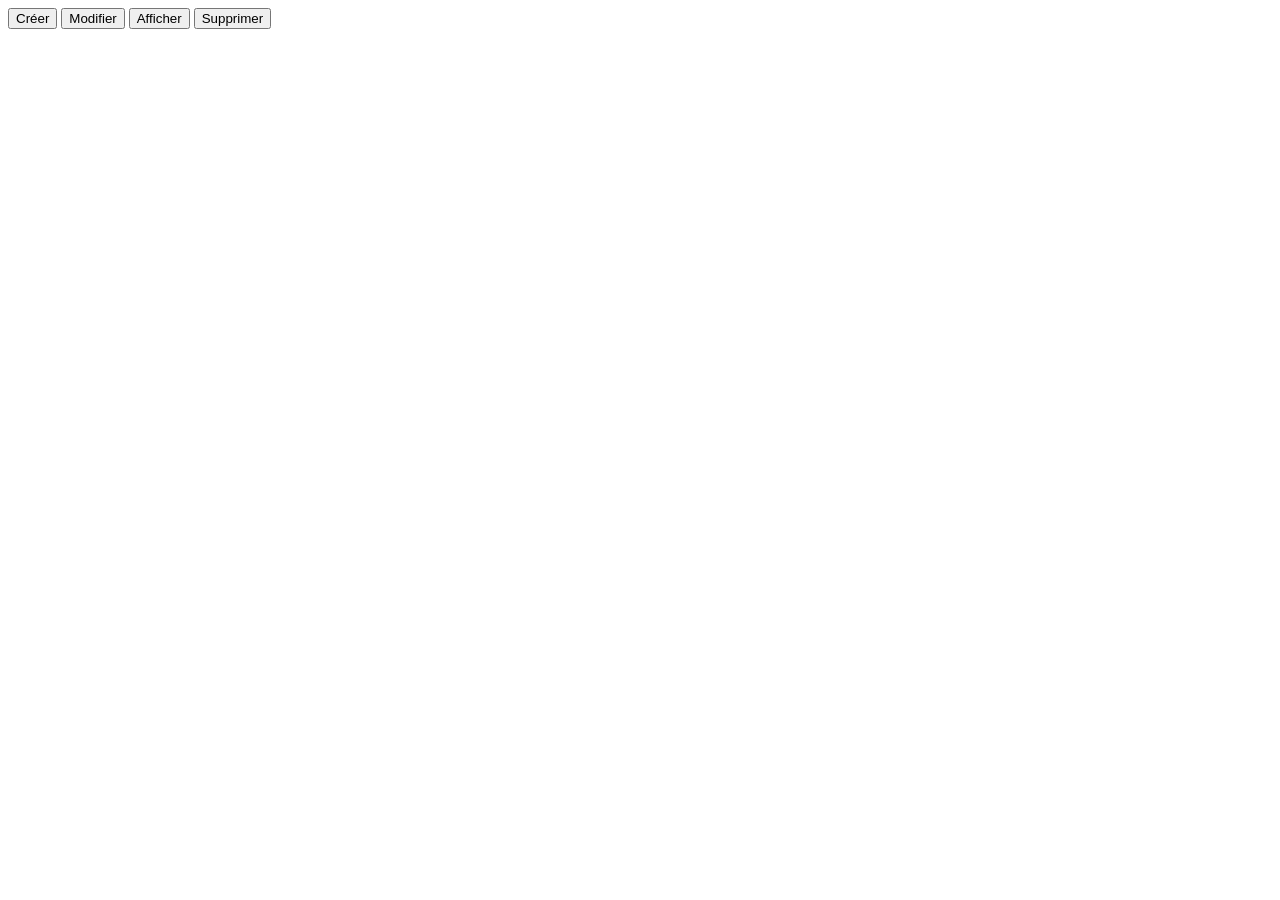
<file: button.html>
<!DOCTYPE html>
<html lang="fr">

<head>
    <meta charset="UTF-8">
    <meta name="viewport" content="width=device-width, initial-scale=1.0">
    <title>BUTTON</title>
</head>

<body>
<button type="button">Créer</button>
<button type="button">Modifier</button>
<button type="button">Afficher</button>
<button type="button">Supprimer</button>

</body>

</html>
</file>
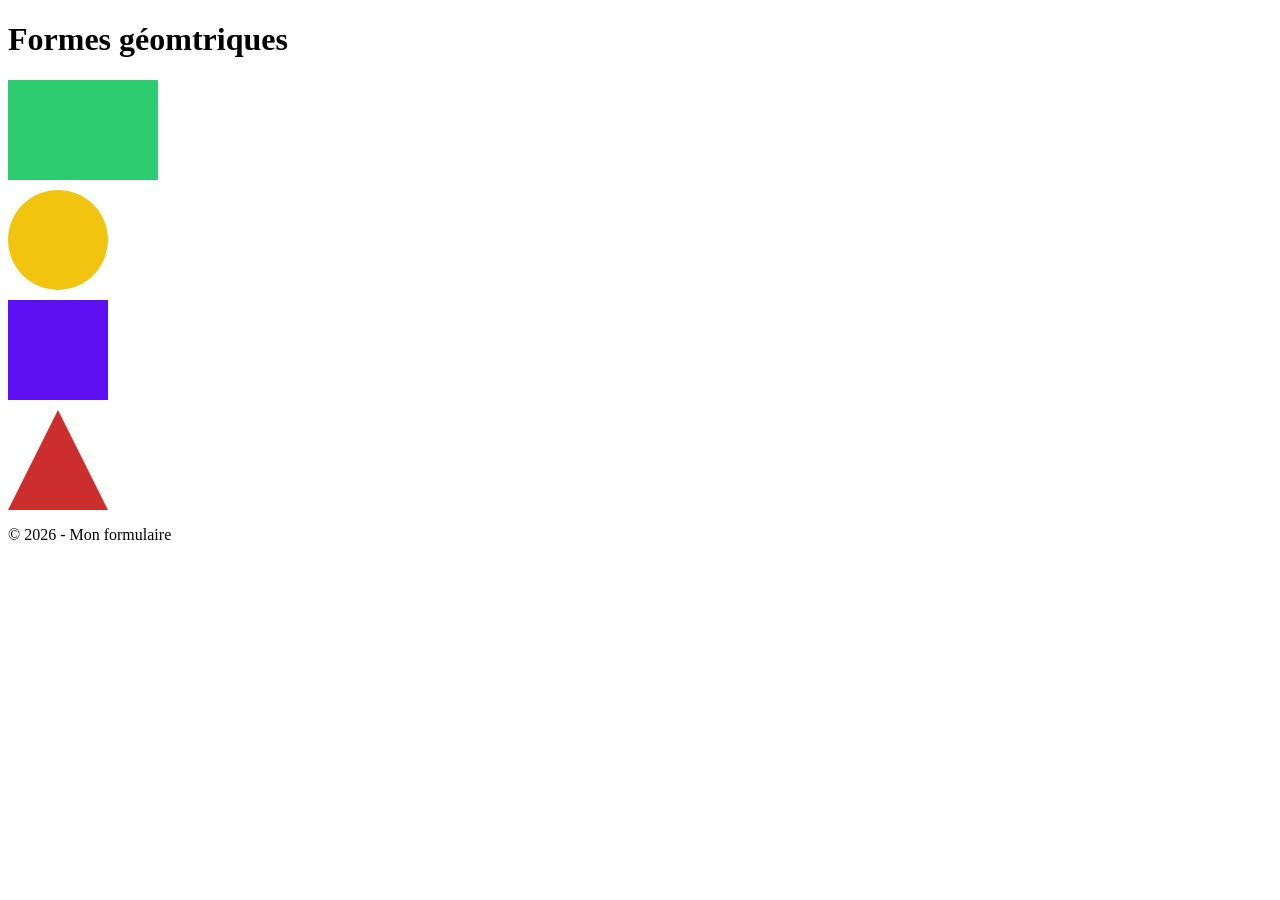
<file: formes_geometriques.html>
<!DOCTYPE html>
<html lang="fr">
<head>
    <meta charset="UTF-8">
    <meta name="viewport" content="width=device-width, initial-scale=1.0">
    <title>Formulaire</title>
</head>
<style>
    /* Rectangle parfait */
.mon-rectangle {
    width: 150px;
  height: 100px;
  background-color: #2ecc71;
  margin-bottom: 10px;
}

/* Cercle */
.mon-cercle {
    width: 100px;
  height: 100px;
  background-color: #f1c40f;
  clip-path: circle(50% at 50% 50%);
  margin-bottom: 10px;
}
/* Carre */
.mon-carre{
    width: 100px;
  height: 100px;
  background-color: #5e0ff1;
  margin-left: 0px;
  transform: none;
  margin-bottom: 10px;
}
/* Triangle */
.mon-triangle{

    width: 100px;
  height: 100px;
  background-color: #cc2e2e;
  clip-path: polygon(50% 0%, 0% 100%, 100% 100%);

}
</style>

<body>

    <header>
        <h1>Formes géomtriques</h1>
    </header>

    <main>
        <div class="mon-rectangle"></div>
        <div class="mon-cercle"></div>
        <div class="mon-carre"></div>
        <div class="mon-triangle"></div>

    </main>

    <footer>
        <p>&copy; 2026 - Mon formulaire</p>
    </footer>

</body>
</html>
</file>
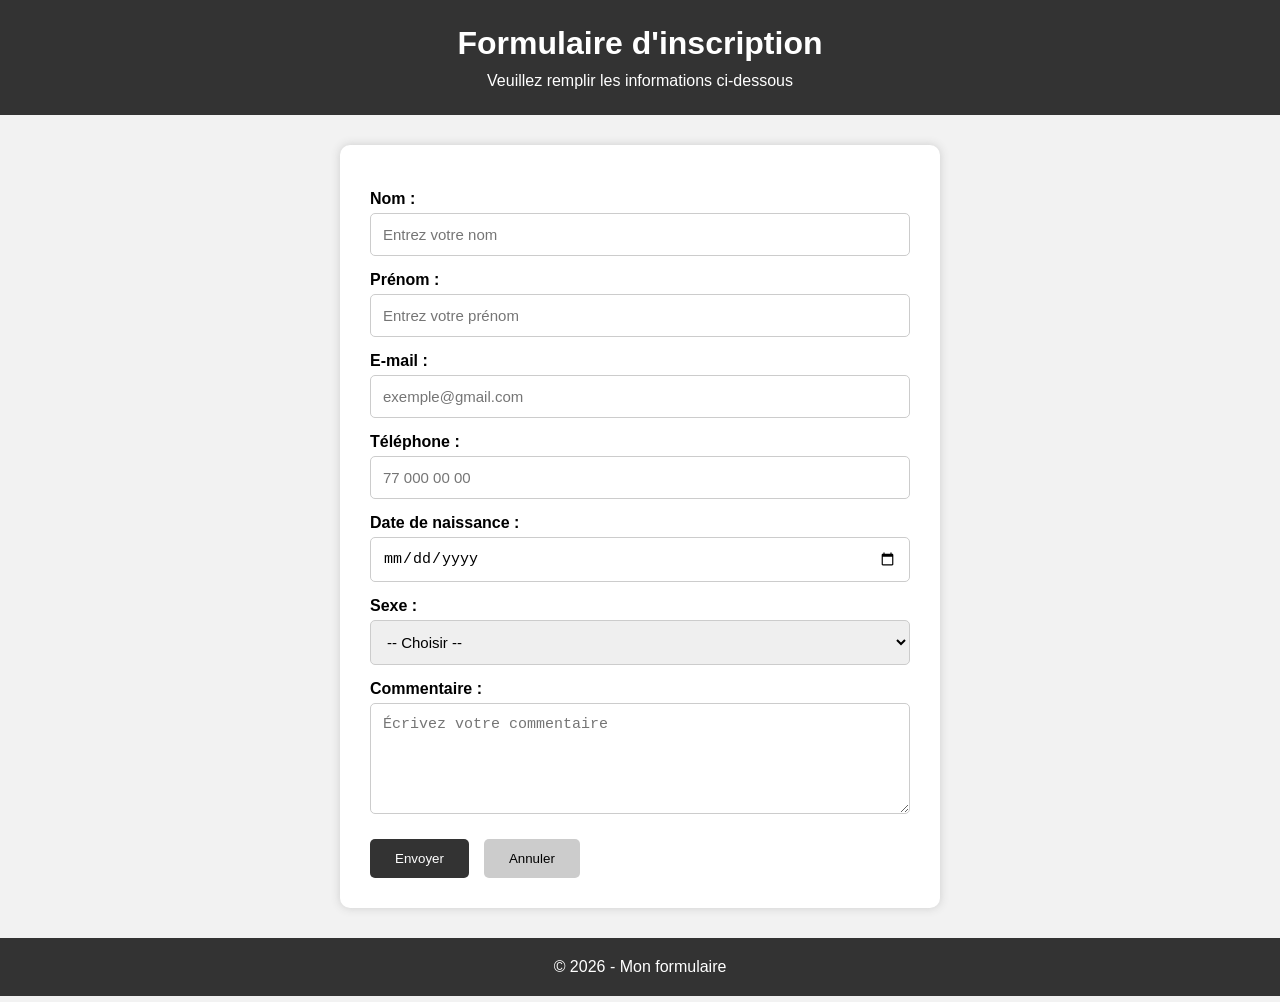
<file: index copy.html>
<!DOCTYPE html>
<html lang="fr">
<head>
    <meta charset="UTF-8">
    <meta name="viewport" content="width=device-width, initial-scale=1.0">
    <title>Formulaire</title>
    <link rel="stylesheet" href="style.css">
</head>

<body>

    <header>
        <h1>Formulaire d'inscription</h1>
        <p>Veuillez remplir les informations ci-dessous</p>
    </header>

    <main>
        <form>

            <label for="nom">Nom :</label>
            <input type="text" id="nom" name="nom" placeholder="Entrez votre nom">

            <label for="prenom">Prénom :</label>
            <input type="text" id="prenom" name="prenom" placeholder="Entrez votre prénom">

            <label for="email">E-mail :</label>
            <input type="email" id="email" name="email" placeholder="exemple@gmail.com">

            <label for="telephone">Téléphone :</label>
            <input type="tel" id="telephone" name="telephone" placeholder="77 000 00 00">

            <label for="date">Date de naissance :</label>
            <input type="date" id="date" name="date">

            <label for="sexe">Sexe :</label>
            <select id="sexe" name="sexe">
                <option value="">-- Choisir --</option>
                <option value="homme">Homme</option>
                <option value="femme">Femme</option>
            </select>

            <label for="message">Commentaire :</label>
            <textarea id="message" name="message" rows="5"
                placeholder="Écrivez votre commentaire"></textarea>

            <div class="boutons">
                <button type="submit">Envoyer</button>
                <button type="reset">Annuler</button>
            </div>

        </form>
    </main>

    <footer>
        <p>&copy; 2026 - Mon formulaire</p>
    </footer>

</body>
</html>
</file>
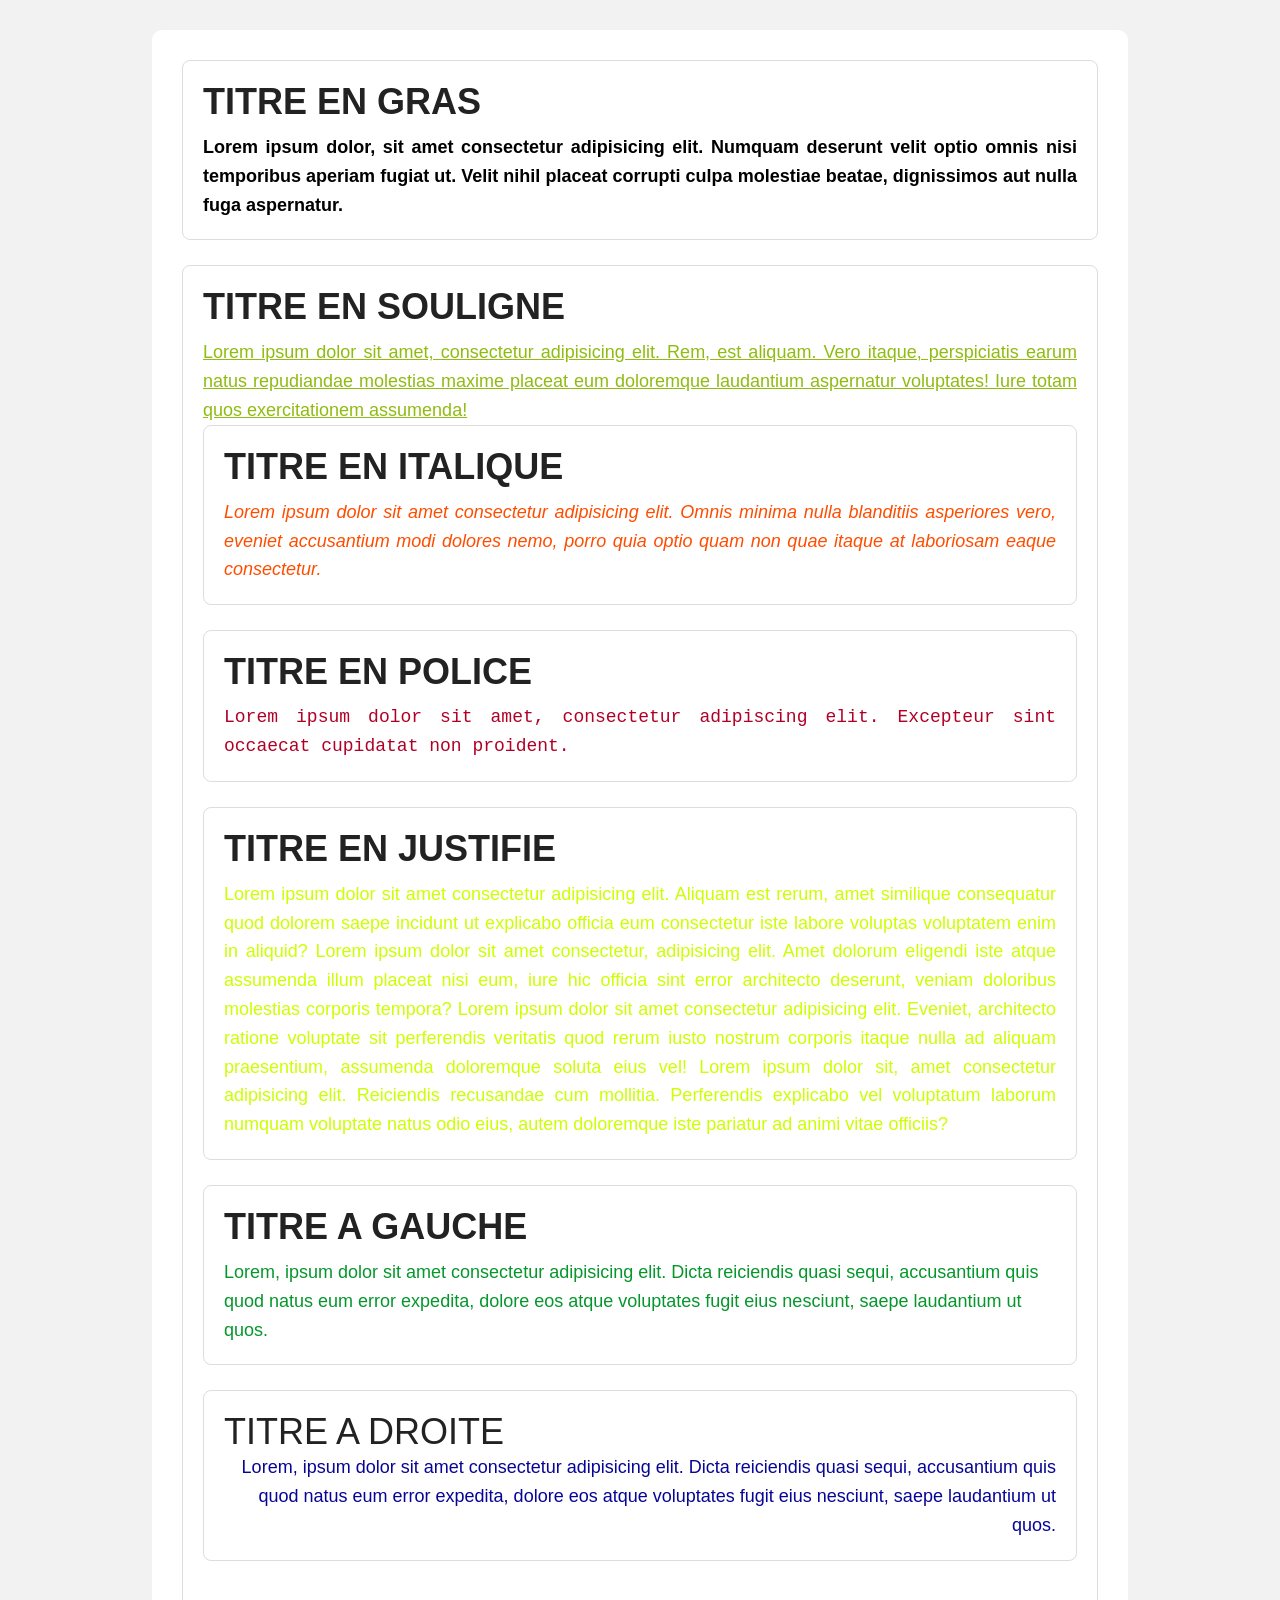
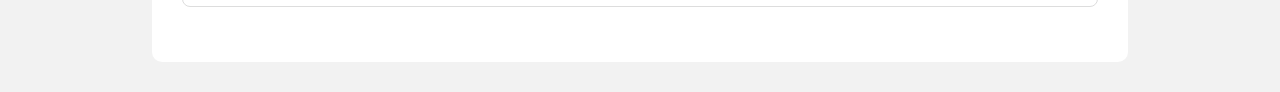
<file: index1.html>
<!DOCTYPE html>
<html lang="fr">

<head>
    <meta charset="UTF-8">
    <meta name="viewport" content="width=device-width, initial-scale=1.0">
    <title>TEXTE</title>
</head>

<style>
    * {
    margin: 0;
    padding: 0;
    box-sizing: border-box;
}

body {
    font-family: Arial, sans-serif;
    background-color: #f2f2f2;
    padding: 30px;
}

section {
    width: 80%;
    margin: auto;
    background-color: white;
    padding: 30px;
    border-radius: 10px;
}

/* Les div */

section div {
    margin-bottom: 25px;
    padding: 20px;
    border: 1px solid #ddd;
    border-radius: 8px;
}

/* Les titres */

h1 {
    font-size: 36px;
    color: #222;
    margin-bottom: 10px;
}

h2 {
    font-size: 36px;
    color: #222;
    margin-bottom: 10px;
}

h3 {
    font-size: 36px;
    color: #222;
    margin-bottom: 10px;
}

h4 {
    font-size: 36px;
    color: #222;
    margin-bottom: 10px;
}

h5 {
    font-size: 36px;
    color: #222;
    margin-bottom: 10px;
}

h6 {
    font-size: 36px;
    color: #222;
    margin-bottom: 10px;
}
h7{
    font-size: 36px;
    color: #222;
    margin-bottom: 10px;

}

/* Les paragraphes */

p {
    font-size: 16px;
    line-height: 1.6;
    text-align: justify;
}
 

/* paragraphe en gras */

h1 + p {
    font-weight: bold;
    font-size:large;
}
/* paragraphe en Souligne */

h2 + p {
    text-decoration: underline;
    color:#90bb11 ;
    font-size:large;
}
/* paragraphe en Italique */

h3 + p {
    font-style: italic;
    color: rgb(255, 77, 0);
    font-size:large;
}
/* paragraphe en police */

h4 + p {
    font-family: "Courier New", Courier, monospace;
    color: rgb(177, 0, 38);
    font-size:large;
}
/* paragraphe en justifie */

h5 + p {
    text-align: justify;
    color: rgb(204, 255, 0);
    font-size:large;
}
/* paragraphe a gauche */

h6 + p {
    text-align: left;
    color: rgb(5, 150, 44);
    font-size:large;
}
/* paragraphe a droite */

h7+ p {
    text-align: right;
    color: rgb(7, 5, 150);
    font-size:large;
}
</style>

<body>

    <section>

        <div>
            <h1>TITRE EN GRAS</h1>
            <p>
                Lorem ipsum dolor, sit amet consectetur adipisicing elit. Numquam deserunt velit optio omnis nisi temporibus aperiam fugiat ut. Velit nihil placeat corrupti culpa molestiae beatae, dignissimos aut nulla fuga aspernatur.
            </p>
        </div>

        <div>
            <h2>TITRE EN SOULIGNE</h2>
            <p>
                Lorem ipsum dolor sit amet, consectetur adipisicing elit. Rem, est aliquam. Vero itaque, perspiciatis earum natus repudiandae molestias maxime placeat eum doloremque laudantium aspernatur voluptates! Iure totam quos exercitationem assumenda!

        <div>
            <h3>TITRE EN ITALIQUE</h3>
            <p>
                Lorem ipsum dolor sit amet consectetur adipisicing elit. Omnis minima nulla blanditiis asperiores vero, eveniet accusantium modi dolores nemo, porro quia optio quam non quae itaque at laboriosam eaque consectetur.
            </p>
        </div>

        <div>
            <h4>TITRE EN POLICE</h4>
            <p>
                Lorem ipsum dolor sit amet, consectetur adipiscing elit.
                Excepteur sint occaecat cupidatat non proident.
            </p>
        </div>

        <div>
            <h5>TITRE EN JUSTIFIE</h5>
            <p>
                Lorem ipsum dolor sit amet consectetur adipisicing elit. Aliquam est rerum, amet similique consequatur quod dolorem saepe incidunt ut explicabo officia eum consectetur iste labore voluptas voluptatem enim in aliquid?
                Lorem ipsum dolor sit amet consectetur, adipisicing elit. Amet dolorum eligendi iste atque assumenda illum placeat nisi eum, iure hic officia sint error architecto deserunt, veniam doloribus molestias corporis tempora?
                Lorem ipsum dolor sit amet consectetur adipisicing elit. Eveniet, architecto ratione voluptate sit perferendis veritatis quod rerum iusto nostrum corporis itaque nulla ad aliquam praesentium, assumenda doloremque soluta eius vel!
                Lorem ipsum dolor sit, amet consectetur adipisicing elit. Reiciendis recusandae cum mollitia. Perferendis explicabo vel voluptatum laborum numquam voluptate natus odio eius, autem doloremque iste pariatur ad animi vitae officiis?
            </p>
        </div>

        <div>
            <h6>TITRE A GAUCHE</h6>
            <p>
                Lorem, ipsum dolor sit amet consectetur adipisicing elit. Dicta reiciendis quasi sequi, accusantium quis quod natus eum error expedita, dolore eos atque voluptates fugit eius nesciunt, saepe laudantium ut quos.
            </p>
        </div>
        <div>
            <h7>TITRE A DROITE </h7>
            <p>
                Lorem, ipsum dolor sit amet consectetur adipisicing elit. Dicta reiciendis quasi sequi, accusantium quis quod natus eum error expedita, dolore eos atque voluptates fugit eius nesciunt, saepe laudantium ut quos.
            </p>
        </div>

    </section>

</body>

</html>
</file>
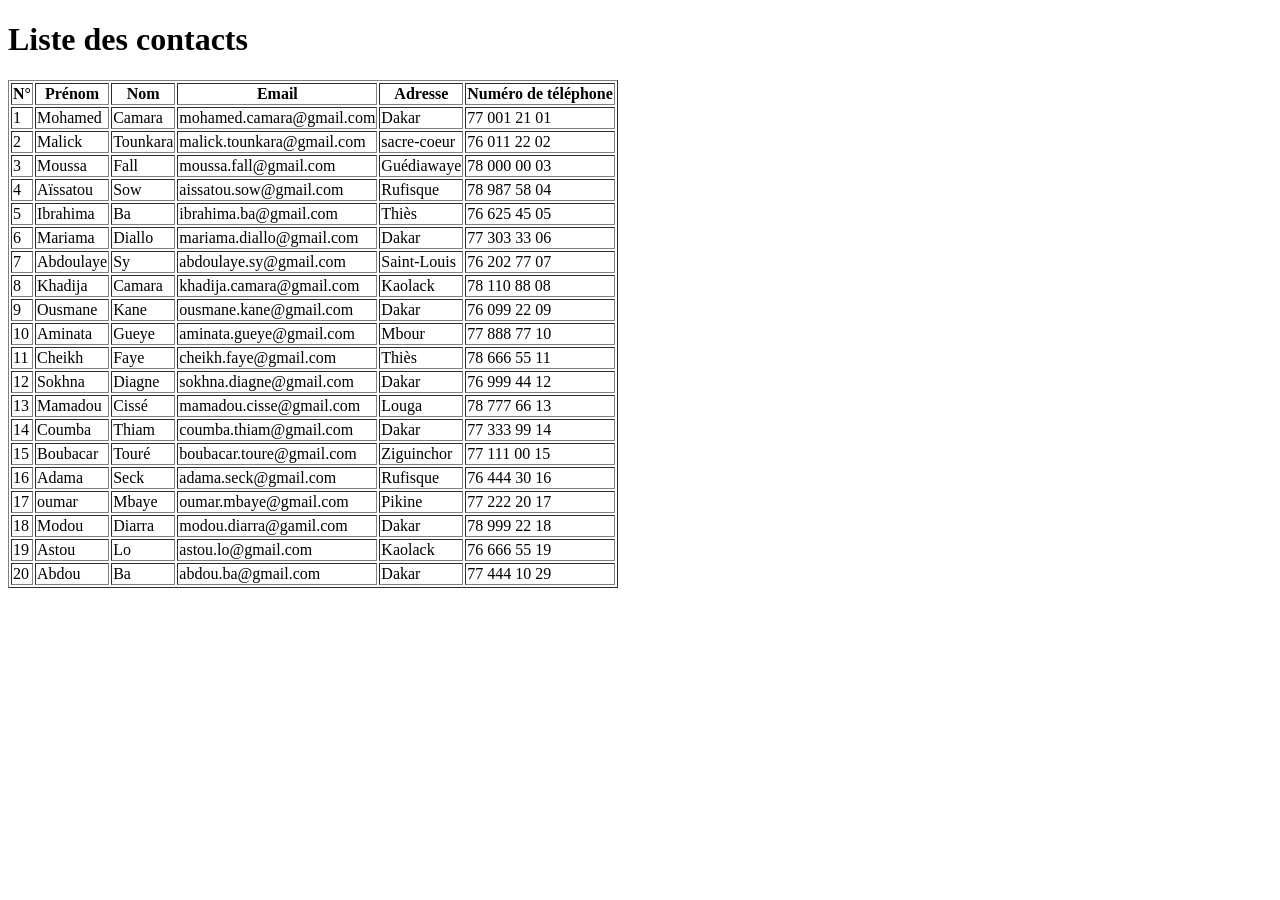
<file: tableau.html>
<!DOCTYPE html>
<html lang="fr">
<head>
    <meta charset="UTF-8">
    <meta name="viewport" content="width=device-width, initial-scale=1.0">
    <title>Tableau de contacts</title>
</head>

<body>

    <h1>Liste des contacts</h1>

    <table border="1">
        <thead>
            <tr>
                <th>N°</th>
                <th>Prénom</th>
                <th>Nom</th>
                <th>Email</th>
                <th>Adresse</th>
                <th>Numéro de téléphone</th>
            </tr>
        </thead>

        <tbody>
            <tr>
                <td>1</td>
                <td>Mohamed</td>
                <td>Camara</td>
                <td>mohamed.camara@gmail.com</td>
                <td>Dakar</td>
                <td>77 001 21 01</td>
            </tr>

            <tr>
                <td>2</td>
                <td>Malick</td>
                <td>Tounkara</td>
                <td>malick.tounkara@gmail.com</td>
                <td>sacre-coeur</td>
                <td>76 011 22 02</td>
            </tr>

            <tr>
                <td>3</td>
                <td>Moussa</td>
                <td>Fall</td>
                <td>moussa.fall@gmail.com</td>
                <td>Guédiawaye</td>
                <td>78 000 00 03</td>
            </tr>

            <tr>
                <td>4</td>
                <td>Aïssatou</td>
                <td>Sow</td>
                <td>aissatou.sow@gmail.com</td>
                <td>Rufisque</td>
                <td>78 987 58 04</td>
            </tr>

            <tr>
                <td>5</td>
                <td>Ibrahima</td>
                <td>Ba</td>
                <td>ibrahima.ba@gmail.com</td>
                <td>Thiès</td>
                <td>76 625 45 05</td>
            </tr>

            <tr>
                <td>6</td>
                <td>Mariama</td>
                <td>Diallo</td>
                <td>mariama.diallo@gmail.com</td>
                <td>Dakar</td>
                <td>77 303 33 06</td>
            </tr>

            <tr>
                <td>7</td>
                <td>Abdoulaye</td>
                <td>Sy</td>
                <td>abdoulaye.sy@gmail.com</td>
                <td>Saint-Louis</td>
                <td>76 202 77 07</td>
            </tr>

            <tr>
                <td>8</td>
                <td>Khadija</td>
                <td>Camara</td>
                <td>khadija.camara@gmail.com</td>
                <td>Kaolack</td>
                <td>78 110 88 08</td>
            </tr>

            <tr>
                <td>9</td>
                <td>Ousmane</td>
                <td>Kane</td>
                <td>ousmane.kane@gmail.com</td>
                <td>Dakar</td>
                <td>76 099 22 09</td>
            </tr>

            <tr>
                <td>10</td>
                <td>Aminata</td>
                <td>Gueye</td>
                <td>aminata.gueye@gmail.com</td>
                <td>Mbour</td>
                <td>77 888 77 10</td>
            </tr>

            <tr>
                <td>11</td>
                <td>Cheikh</td>
                <td>Faye</td>
                <td>cheikh.faye@gmail.com</td>
                <td>Thiès</td>
                <td>78 666 55 11</td>
            </tr>

            <tr>
                <td>12</td>
                <td>Sokhna</td>
                <td>Diagne</td>
                <td>sokhna.diagne@gmail.com</td>
                <td>Dakar</td>
                <td>76 999 44 12</td>
            </tr>

            <tr>
                <td>13</td>
                <td>Mamadou</td>
                <td>Cissé</td>
                <td>mamadou.cisse@gmail.com</td>
                <td>Louga</td>
                <td>78 777 66 13</td>
            </tr>

            <tr>
                <td>14</td>
                <td>Coumba</td>
                <td>Thiam</td>
                <td>coumba.thiam@gmail.com</td>
                <td>Dakar</td>
                <td>77 333 99 14</td>
            </tr>

            <tr>
                <td>15</td>
                <td>Boubacar</td>
                <td>Touré</td>
                <td>boubacar.toure@gmail.com</td>
                <td>Ziguinchor</td>
                <td>77 111 00 15</td>
            </tr>

            <tr>
                <td>16</td>
                <td>Adama</td>
                <td>Seck</td>
                <td>adama.seck@gmail.com</td>
                <td>Rufisque</td>
                <td>76 444 30 16</td>
            </tr>

            <tr>
                <td>17</td>
                <td>oumar</td>
                <td>Mbaye</td>
                <td>oumar.mbaye@gmail.com</td>
                <td>Pikine</td>
                <td>77 222 20 17</td>
            </tr>

            <tr>
                <td>18</td>
                <td>Modou</td>
                <td>Diarra</td>
                <td>modou.diarra@gamil.com</td>
                <td>Dakar</td>
                <td>78 999 22 18</td>
            </tr>

            <tr>
                <td>19</td>
                <td>Astou</td>
                <td>Lo</td>
                <td>astou.lo@gmail.com</td>
                <td>Kaolack</td>
                <td>76 666 55 19</td>
            </tr>

            <tr>
                <td>20</td>
                <td>Abdou</td>
                <td>Ba</td>
                <td>abdou.ba@gmail.com</td>
                <td>Dakar</td>
                <td>77 444 10 29</td>
            </tr>
        </tbody>
    </table>

</body>
</html>
</file>
<file: style.css>
* {
    margin: 0;
    padding: 0;
    box-sizing: border-box;
}

body {
    font-family: Arial, sans-serif;
    background-color: #f2f2f2;
}

/* HEADER */
header {
    background-color: #333;
    color: white;
    text-align: center;
    padding: 25px;
}

header h1 {
    margin-bottom: 10px;
}

/* MAIN */
main {
    width: 600px;
    margin: 30px auto;
    background-color: white;
    padding: 30px;
    border-radius: 10px;
    box-shadow: 0 0 10px #ccc;
}

form {
    display: flex;
    flex-direction: column;
}

label {
    margin-top: 15px;
    margin-bottom: 5px;
    font-weight: bold;
}

input,
select,
textarea {
    padding: 12px;
    border: 1px solid #ccc;
    border-radius: 5px;
    font-size: 15px;
}

textarea {
    resize: vertical;
}

input:focus,
select:focus,
textarea:focus {
    outline: none;
    border-color: #333;
}

/* BOUTONS */
.boutons {
    display: flex;
    gap: 15px;
    margin-top: 25px;
}

button {
    padding: 12px 25px;
    border: none;
    border-radius: 5px;
    cursor: pointer;
}

button[type="submit"] {
    background-color: #333;
    color: white;
}

button[type="reset"] {
    background-color: #ccc;
    color: black;
}

button:hover {
    opacity: 0.8;
}

/* FOOTER */
footer {
    background-color: #333;
    color: white;
    text-align: center;
    padding: 20px;
    margin-top: 30px;
}
</file>
